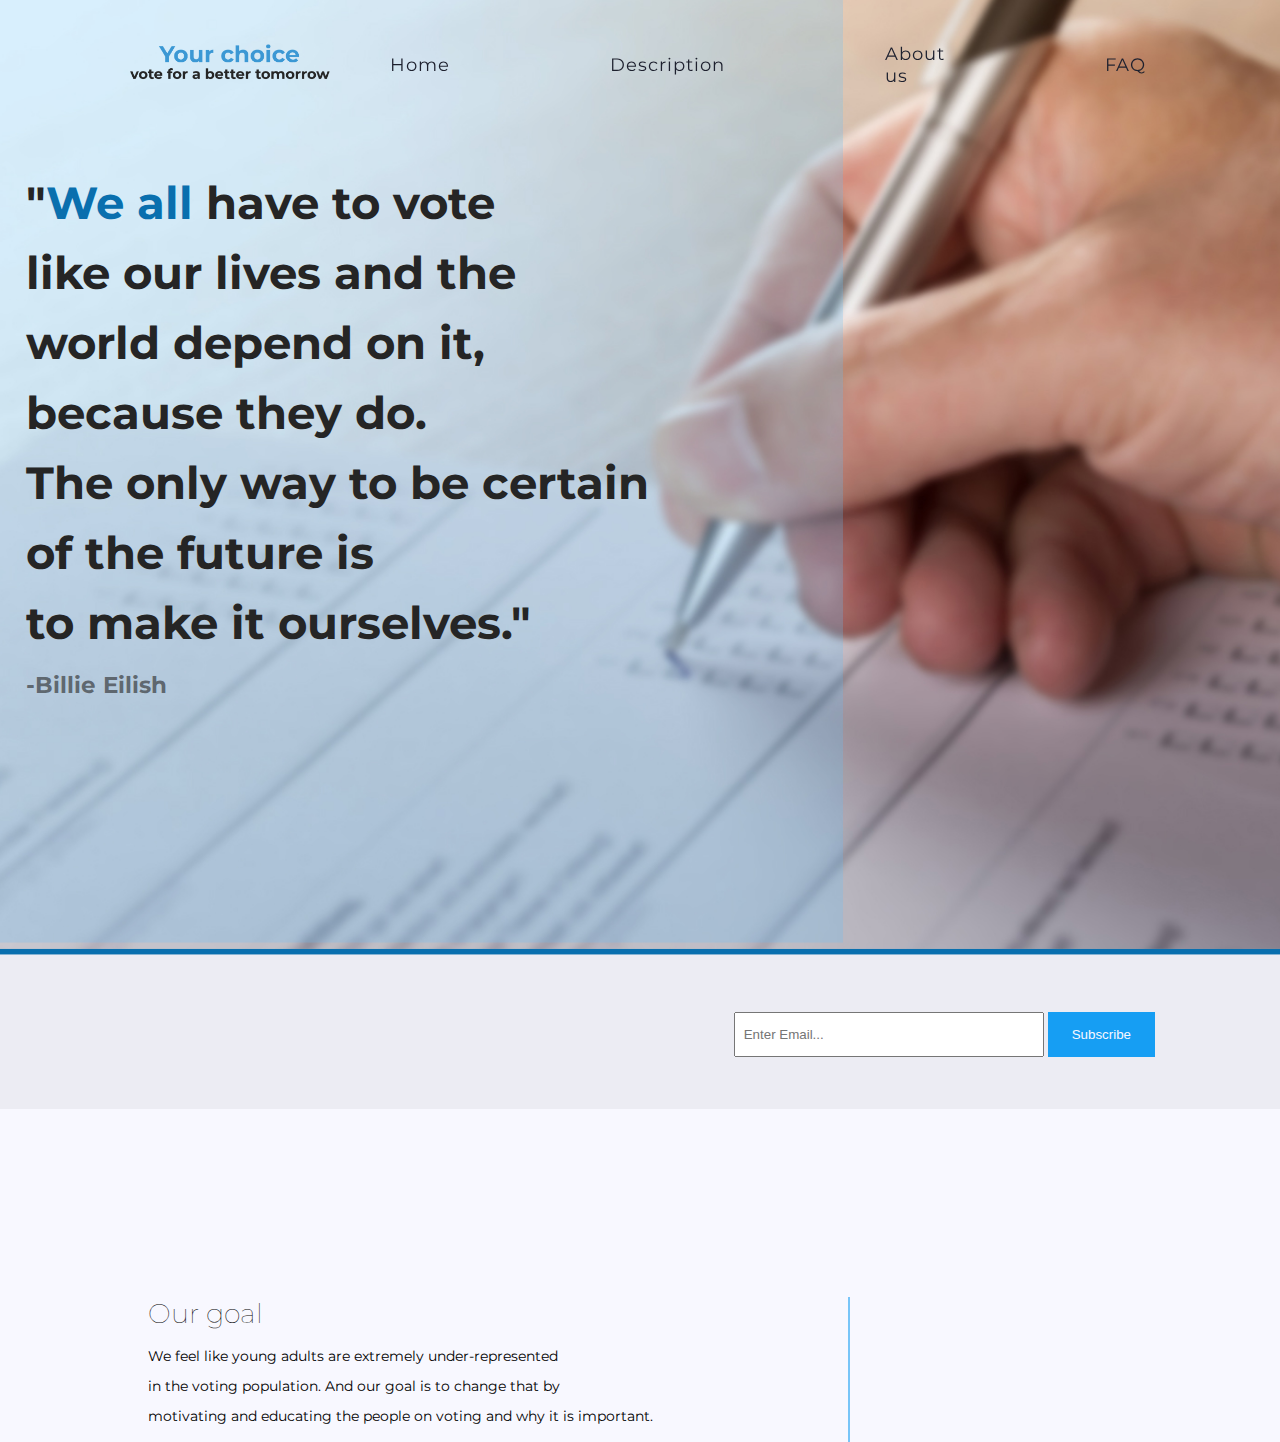
<file: index.html>
<!DOCTYPE html>
<html lang="en">
<head>
    <meta charset="UTF-8">
    <meta name="viewport" content="width=device-width, initial-scale=1.0">
    <title>Document</title>
    <link rel="stylesheet" href="style.css">
    <link rel="preconnect" href="https://fonts.gstatic.com"> 
    <link href="https://fonts.googleapis.com/css2?family=Montserrat:wght@700&display=swap" rel="stylesheet">
</head>
<body class="a1">    
    
    <nav>
    <a href="#1" class="logo"><img src="logo.png" alt="logo"></a>
        <ul>
            <li><a href="index.html">Home</a></li>
            <li><a href="descrip.html">Description</a></li>
            <li><a href="abot.html">About us</a></li>
            <li><a href="faq.html">FAQ</a></li>
        </ul>
    </nav>
<script type="text/javascript">
    window.addEventListener("scroll", function(){
        var nav = document.querySelector("nav");
        nav.classList.toggle("sticky", window.scrollY >0);
    })
</script>
<section id= "bild">
    
<div class="bakgrund">
</div>
    <div class="slideshow">
        <p>"<span class="highlight">We all </span> have to vote</p>
        <p>like our lives and the</p>
        <p>world depend on it,</p> 
        <p>because they do.</p>
        <p>The only way to be certain</p>
        <p>of the future is </p>
        <p>to make it ourselves."</p>
        <p class="namn">-Billie Eilish</p>
    </div>



    
    </section> 
    <div class="sektion">
        <form class="sub">
            <input type="email" placeholder="Enter Email...">
            <button type="submit" class="knapp1">Subscribe</button>
        </form>
    </div>
<main>


<div class="mål">
  <div class="sträck">
    <h1>Our goal</h1>
    <p>We feel like young adults are extremely under-represented</p>
    <p>in the voting population. And our goal is to change that by</p>
    <p>motivating and educating the people on voting and why it is important.</p>
  </div> 
</div>      

</main>
</body>
</html>
</file>
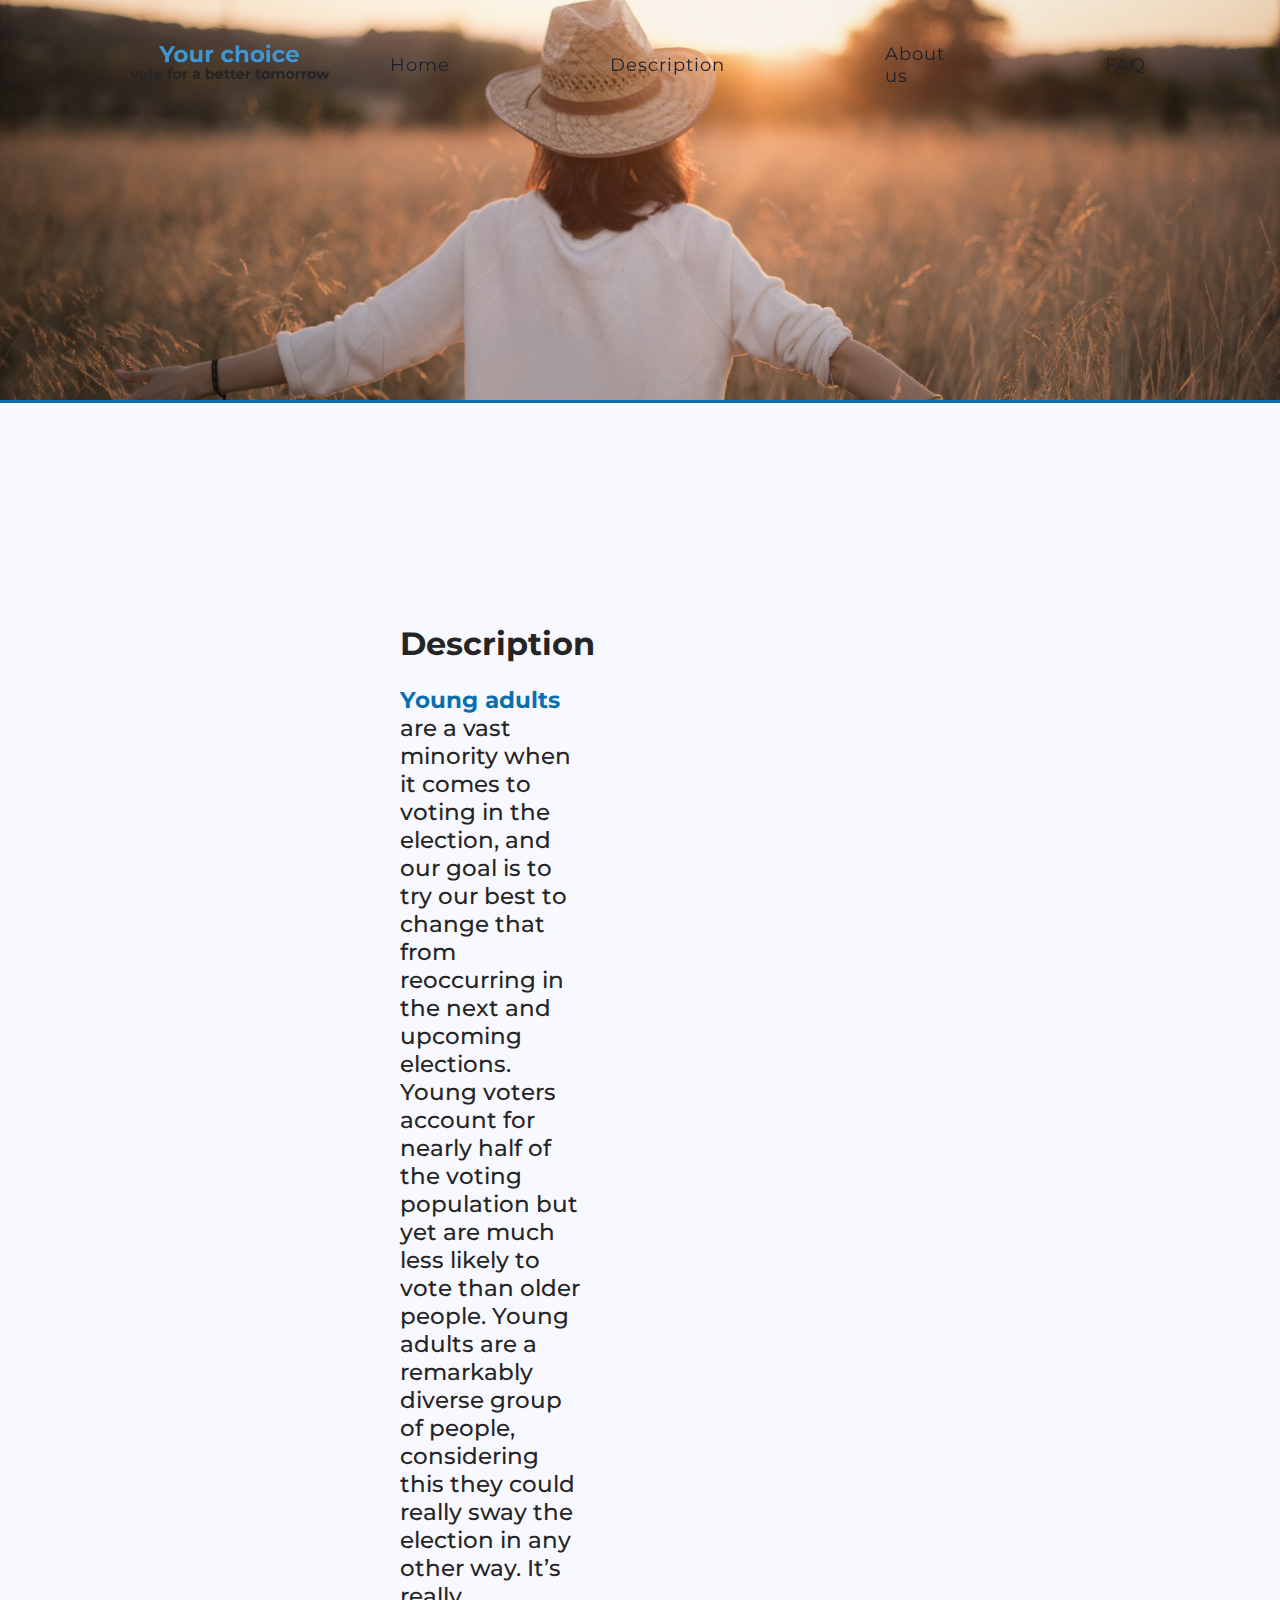
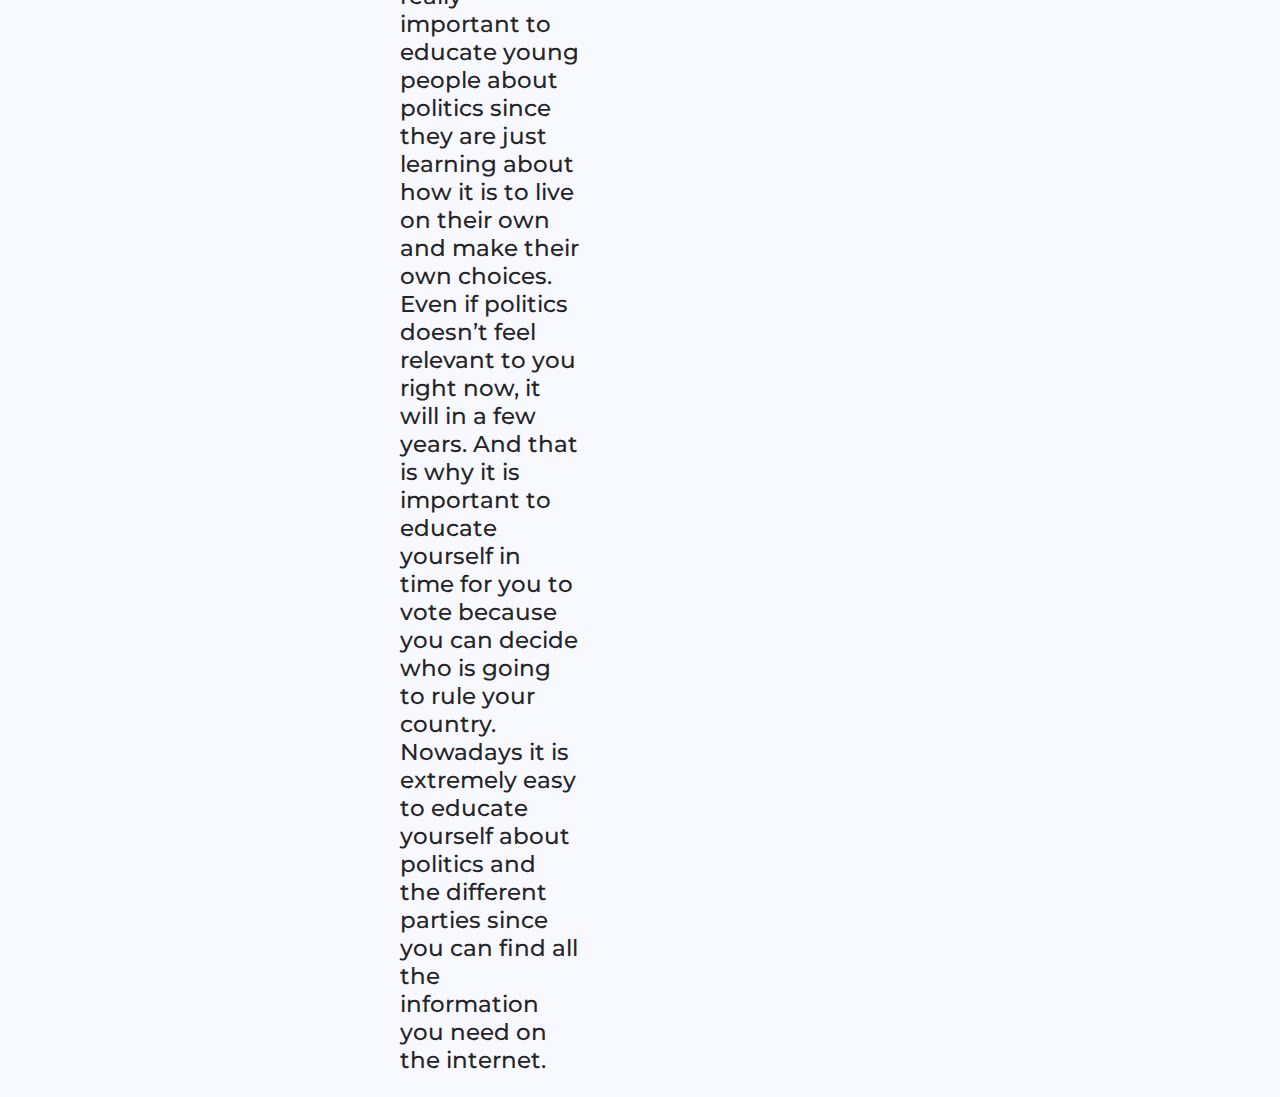
<file: descrip.html>
<!DOCTYPE html>
<html lang="en">
<head>
    <meta charset="UTF-8">
    <meta http-equiv="X-UA-Compatible" content="IE=edge">
    <meta name="viewport" content="width=device-width, initial-scale=1.0">
    <title>Document</title>
    <link rel="stylesheet" href="style.css">
    <link rel="preconnect" href="https://fonts.gstatic.com"> 
    <link href="https://fonts.googleapis.com/css2?family=Montserrat:wght@700&display=swap" rel="stylesheet">
</head>
<body class="a2">
    <nav>
        <a href="#1" class="logo"><img src="logo.png" alt="logo">
            <ul>
                <li><a href="#1">Home</a></li>
                <li><a href="#2">Description</a></li>
                <li><a href="#3">About us</a></li>
                <li><a href="#4">FAQ</a></li>
            </ul>
        </nav>
    <div class="bakgrund1">
    </div>
    <script type="text/javascript">
        window.addEventListener("scroll", function(){
            var nav = document.querySelector("nav");
            nav.classList.toggle("sticky", window.scrollY >0);
        })
    </script>

    <div class="des">
        <h1>Description</h1>
        <p> <span class="hl">Young adults</span> are a vast minority when it comes to voting in the election, and our goal is to try our best to change that from reoccurring in the next and upcoming elections. Young voters account for nearly half of the voting population but yet are much less likely to vote than older people. Young adults are a remarkably diverse group of people, considering this they could really sway the election in any other way. It’s really important to educate young people about politics since they are just learning about how it is to live on their own and make their own choices. Even if politics doesn’t feel relevant to you right now, it will in a few years. And that is why it is important to educate yourself in time for you to vote because you can decide who is going to rule your country. Nowadays it is extremely easy to educate yourself about politics and the different parties since you can find all the information you need on the internet.</p>
        
    </div>

        

</body>
</html>
</file>
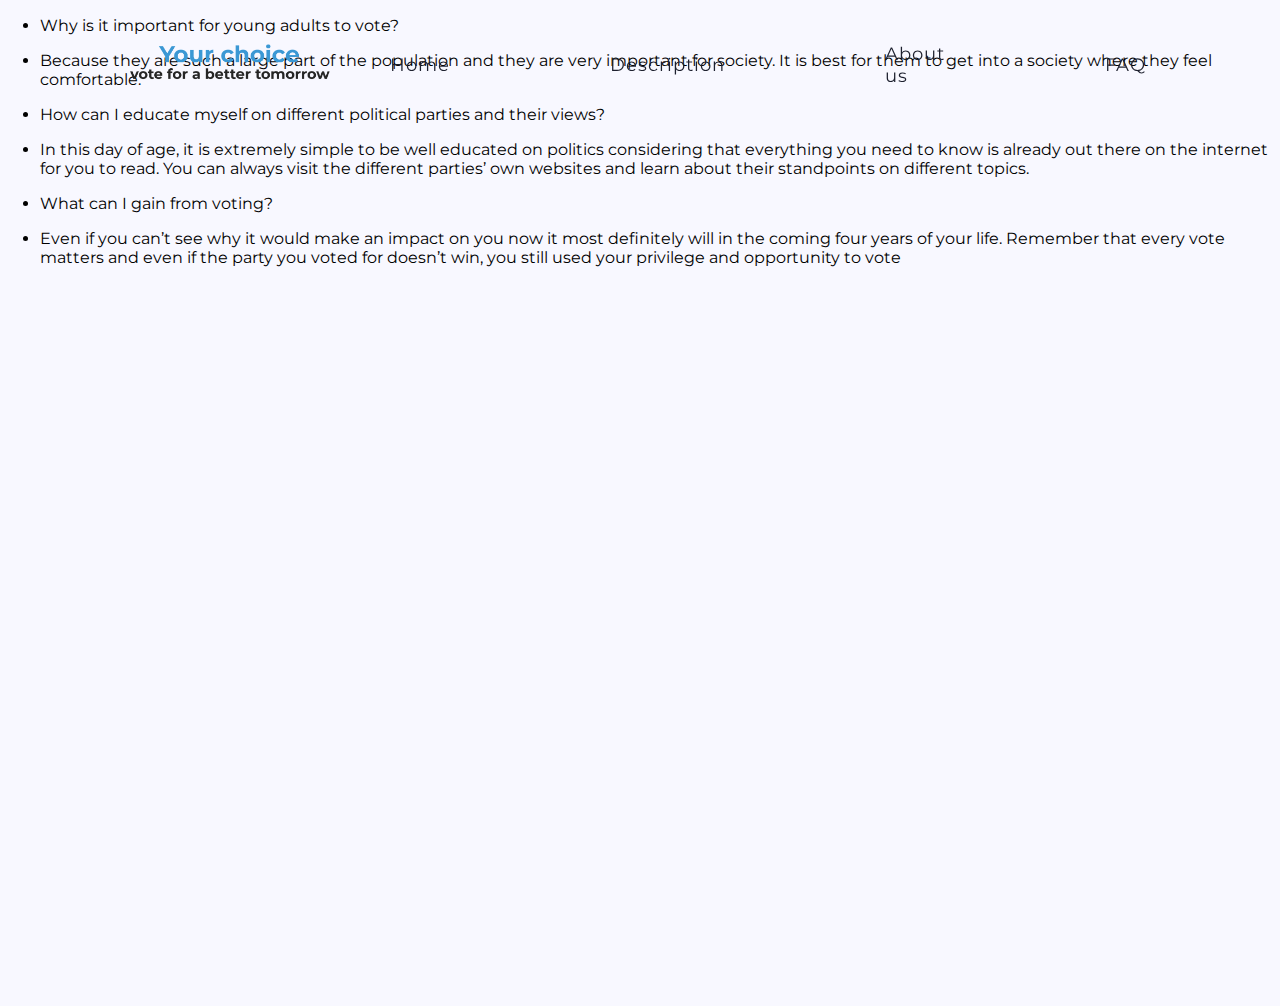
<file: faq.html>
<!DOCTYPE html>
<html lang="en">
<head>
    <meta charset="UTF-8">
    <meta name="viewport" content="width=device-width, initial-scale=1.0">
    <title>Document</title>
    <link rel="stylesheet" href="style.css">
    <link rel="preconnect" href="https://fonts.gstatic.com"> 
    <link href="https://fonts.googleapis.com/css2?family=Montserrat:wght@700&display=swap" rel="stylesheet">
</head>
<body class="a2">
    

    
    <nav>
    <a href="#1" class="logo"><img src="logo.png" alt="logo">
        <ul>
            <li><a href="index.html">Home</a></li>
            <li><a href="descrip.html">Description</a></li>
            <li><a href="abot.html">About us</a></li>
            <li><a href="faq.html">FAQ</a></li>
        </ul>
    </nav>
    <div class="bakgrund3">

    </div>
<script type="text/javascript">
    window.addEventListener("scroll", function(){
        var nav = document.querySelector("nav");
        nav.classList.toggle("sticky", window.scrollY >0);
    })
 </script> 

<div class="faq">
    <ul>
        <li><p>Why is it important for young adults to vote?</p></li>
        <li><p class="answ">Because they are such a large part of the population and they are very important for society. It is best for them to get into a society where they feel comfortable. </p></li>
        <li><p>How can I educate myself on different political parties and their views?</p></li>
        <li><p class= "answ">In this day of age, it is extremely simple to be well educated on politics considering that everything you need to know is already out there on the internet for you to read. You can always visit the different parties’ own websites and learn about their standpoints on different topics.</p></li>
        <li><p>What can I gain from voting?</p></li>
        <li><p class= "answ">Even if you can’t see why it would make an impact on you now it most definitely will in the coming four years of your life. Remember that every vote matters and even if the party you voted for doesn’t win, you still used your privilege and opportunity to vote</p>
   
    </ul>


</div>

</body>
</file>
<file: style.css>
body.a1{
    margin: 0;
    font-family: 'Montserrat', sans-serif;
    padding: 0;
    min-height: 140vh;
    overflow-x: hidden;
    background-color:  #f8f8ff;

}

body.a2{
    margin: 0;
    font-family: 'Montserrat', sans-serif;
    padding: 0;
    min-height: 110vh;
    overflow-x: hidden;
    background-color:  #f8f8ff;

}

main{
    width: 80%;
    margin: 0 auto;
    
}
nav{
    position: fixed;
    top: 0;
    left: 0;
    width: 100%;
    display: flex;
    justify-content: space-between;
    align-items: center;
    transition: 0.6s;
    padding: 50px 100px;
    z-index: 100000;
    
    
  
    
}

nav ul {
    position: relative;
    display: flex;
    justify-content: center;
    align-items: center;
    padding-right: 150px;
    
    
    
    
}

nav ul li{
    position: relative;
    list-style: none;
    position: relative;
    padding-right: 180px;
    padding-left: 20px;
    letter-spacing: 1px;
    transition: 0.2s;
   
    
}

nav ul li a{
    position: relative;
    text-decoration: none;
    color: #1d202e;
    font-size: 1.2rem;

}

nav img{
    width: 250px;
    height: auto;
    position: relative;
    float: left;
    padding-left: 110px;
    padding-top: 0px;
    transition: 0.6s;
}




.bakgrund{
    background: url(bakkrond.jpg) no-repeat 0 -230px ;
    height: 1020px;
    transform: scale(1.1);
    z-index: -2;
    background-size: cover;
    width: 100%;
    border-bottom:#096FAE solid 5px;
}



#bild .slideshow{
  font-weight: bold;
  position: absolute;
  top: 40%;
  left: 15%;
  transform: translate(-50%, -50%);
  z-index: 2;
  float: left;
  font-size: 3.8125rem;
  line-height: 25px;
  padding-top: 260px;
  padding-bottom: 8%;
  padding-left: 430px;
  color: #252525;
  
  
    
}
.highlight{
    color: #096FAE;
}

.namn{
    font-size: 30px;
    color:#2525259d;
    line-height: 10px;
}

nav ul li a:hover{
    color: #169ef3bb;
    transition: 0.2s;

}



nav.sticky{
    padding: 40px 100px;
    background-color: #f8f8ff;  
    box-shadow: 10px 5px 20px #8888882f;
    
}
nav.sticky ul li a{
color: #252525;

}
nav.sticky ul li a:hover{
    color: #169EF3;
    transition: 0.3s;
}
.banner{
    position: relative;
    width: 100%;
}

.sektion{
    width: 100%;
    height: 200px;
    background-color: #44434310;

}

.sektion h1{
    padding-top: 95px;
    padding-left: 45%;
    
  
    
}


.mål h1{
    font-weight: 100;
    
}


.mål {
    padding-top: 170px;
    padding-left: 150px;
}


  

.sträck{
    border-right: #169ef391 2px solid;
    width: 700px;
    height: 170px;
    transition: 0.2s;

}

.sektion form {
    float: right;
    padding-top: 103px;
    padding-right: 200px;
    
}
.sektion input[type="email"]{
    padding: 8px;
    height:25px;
    width:290px
}
.knapp1{
    height:45px;
    border: none;
    padding-left: 24px;
    padding-right: 24px;
    background: #169EF3;
    color: #f8f8ff;
}





@media (max-width: 1280px){
    .bakgrund{
        background: url(bakkrond.jpg) ;
        height: 32.5rem;
        background-size: cover;
        transform: scale(1.1);
        
    }
    nav ul li a{
        font-size: 15px;
    }

    nav ul li{
    padding-right: 60px;
    
    }
    #bild .slideshow{
        font-size: 25px;
        padding-top: 240px;
        padding-left: 271px;
    }
    #bild .namn{
        font-size: 23px;
    }

    .sektion form{
        padding-right: 125px;
    }
    nav img{
           padding-left: 30px;
           width: 170px;
       }
    nav{
        height: 10px;
    }
    nav .sticky{
        height: 25px;
    }
    
    
}

@media (max-width: 1920px){
    .bakgrund{
        background: url(bakkrond.jpg) ;
        height: 56.5rem;
        background-size: cover;
        transform: scale(1.1);
        
    }
    nav ul li a{
        font-size: 18px;
    }

    nav ul li{
    padding-right: 140px;
    
    
    }
    #bild .slideshow{
        font-size: 45px;
        padding-top: 240px;
        padding-left: 291px;
    }
    #bild .namn{
        font-size: 23px;
    }

    .sektion form{
        padding-right: 125px;
    }
    nav img{
           padding-left: 30px;
           width: 200px;
           
       }
    nav{
        height: 30px;
    }
    nav .sticky{
        height: 25px;
    }
    .mål{
        font-size: 85%;
        float: left;
        padding-left: 20px;
    }
    .sträck{
        height: 145px;
        
    }
    
}

   .bakgrund1{
       background: url(sunset-5238044_1920.jpg) no-repeat 0 -200px;
       min-height: 400px;
       background-size: cover;
       border-bottom: #096FAE 3px solid;
   }
   .des{
       padding-left: 400px;
       padding-right: 700px;
       padding-top: 200px;
   }
   .des h1{
        color: #252525;
   }

   .des p{
       font-size: 23px;
       font-weight: 500;
       color: #252525;
   }
   p .hl{
       color: #096FAE;
       font-weight: bolder;
       
   }
</file>
